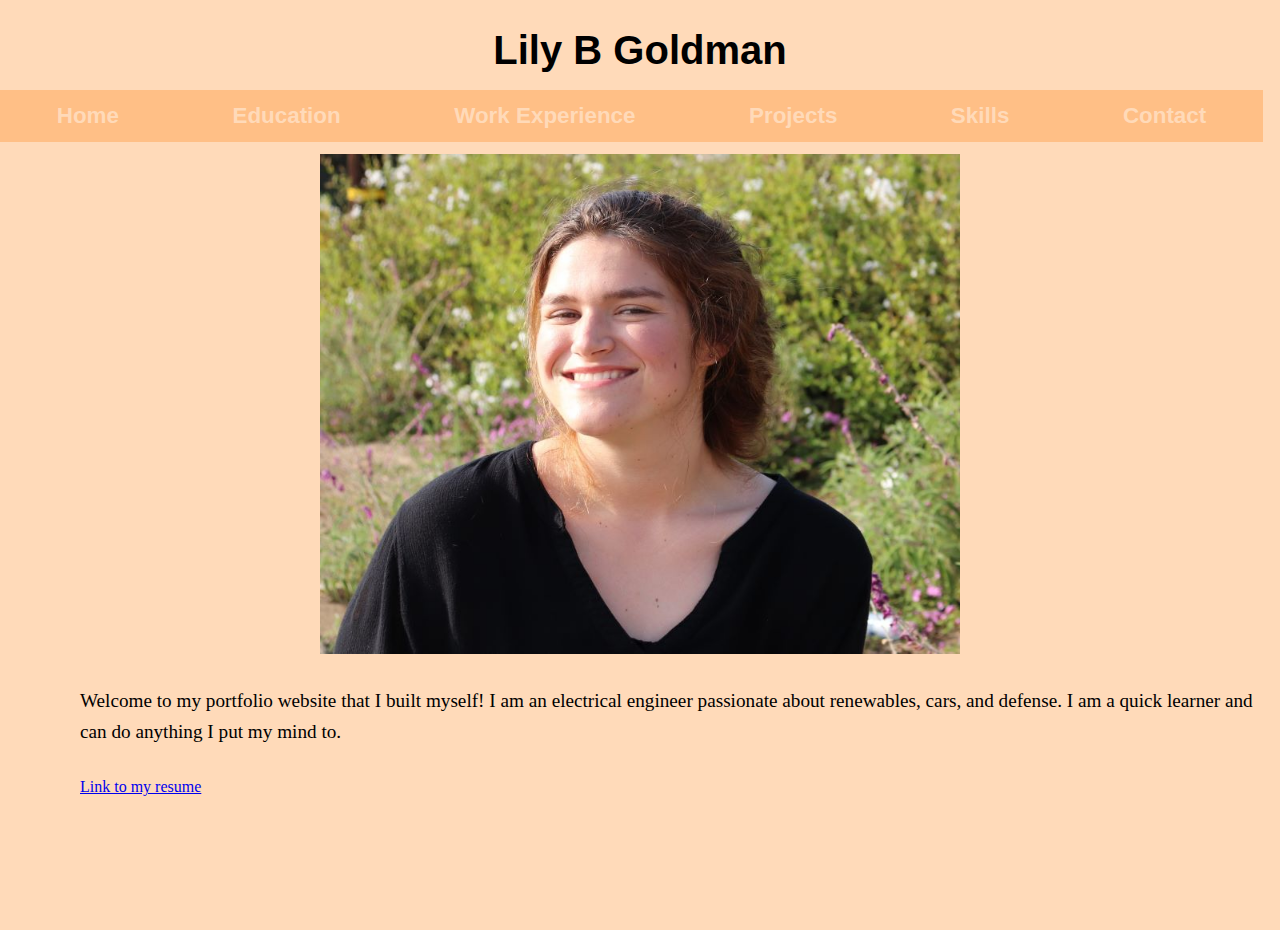
<file: index.html>
<!-- The homepage can include a brief introduction and links to other sections. -->
<!-- You can also add your header and navigation here. -->

<!-- index.html -->

<!DOCTYPE html>
<html lang="en">
<head>
    <meta charset="UTF-8">
    <meta name="viewport" content="width=device-width, initial-scale=1.0">
    <title>Lily Goldman</title>
    <link rel="stylesheet" href="styles.css">
</head>
<body>
    <!-- Header and Navigation Menu (same as in previous examples) -->
     <!-- Navigation Menu -->
    
    <main>
        <!-- Vertical Alignment Container -->
        <div class="vertical-align-container">
            <!-- Header Section -->
            <header>
                <h1>Lily B Goldman</h1>
                
                <!-- Navigation Menu -->
                <nav>
                    <ul>
                        <li><a href="index.html">Home</a></li>
                        <li><a href="education.html">Education</a></li>
                        <li><a href="experience.html">Work Experience</a></li>
                        <li><a href="projects.html">Projects</a></li>
                        <li><a href="skills.html">Skills</a></li>
                        <li><a href="contact.html">Contact</a></li>
                    </ul>
                </nav>
                <br> </br>
                <br> </br>
                <img src="profile.JPG" alt="Your Profile Picture" width="500" height="500" class="center">
                <br> </br>
                <!-- Introduction -->
                <p>Welcome to my portfolio website that I built myself! I am an electrical engineer passionate 
                    about renewables, cars, and defense. I am a quick learner and can do anything I put my mind to.</p>
                <!-- Resume Link -->
                <br> </br>
                <a href="LilyGoldman_2025_Resume.pdf" class="right-link" >Link to my resume</a>
                <br> </br>
            </header>
        </div>
    </main>
      

    
    <script>
        // JavaScript for responsive menu toggle
        const menuToggle = document.querySelector(".menu-toggle");
        const navLinks = document.querySelector(".nav-links");
    
        menuToggle.addEventListener("click", () => {
            navLinks.classList.toggle("show");
        });
    </script>
</body>
</html>
</file>
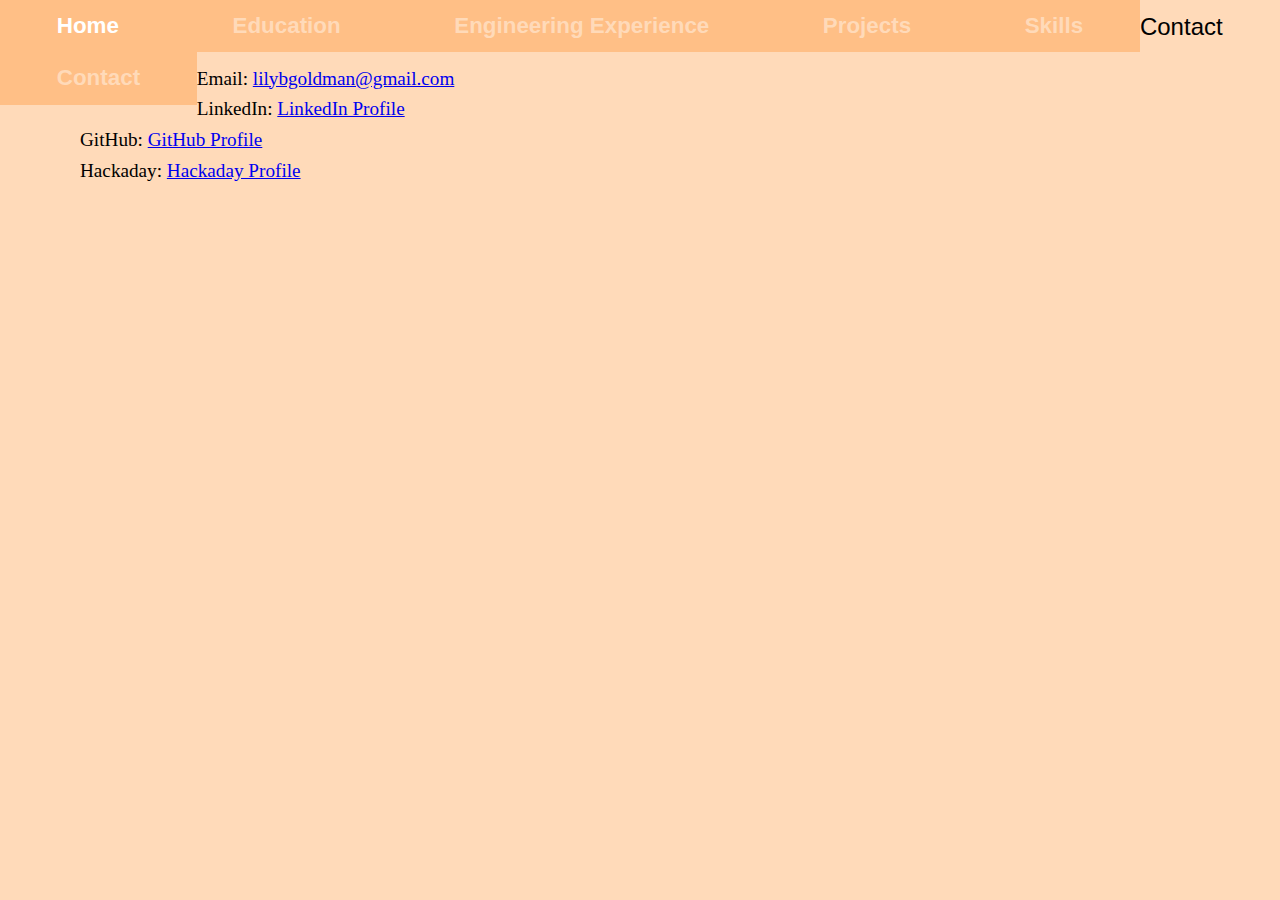
<file: contact.html>
<!-- Structure the Contact page with your contact information. -->
<!-- Include the header and navigation as well. -->
<!-- contact.html -->

<!DOCTYPE html>
<html lang="en">
<head>
    <meta charset="UTF-8">
    <meta name="viewport" content="width=device-width, initial-scale=1.0">
    <title>Contact - Electrical Engineering</title>
    <link rel="stylesheet" href="styles.css">
</head>
<body>
    <!-- Header and Navigation Menu (same as in previous examples) -->
    <!-- Navigation Menu -->
    <nav>
        <ul>
            <li><a href="index.html">Home</a></li>
            <li><a href="education.html">Education</a></li>
            <li><a href="experience.html">Engineering Experience</a></li>
            <li><a href="projects.html">Projects</a></li>
            <li><a href="skills.html">Skills</a></li>
            <li><a href="contact.html">Contact</a></li>
        </ul>
    </nav>
    <!-- Main Content Section -->
    <main>
        <!-- Contact Section -->
        <section id="contact">
            <h2>Contact</h2>
            
            <!-- Email -->
            <p>Email: <a href="mailto:lilybgoldman@gmail.com">lilybgoldman@gmail.com</a></p>
            
            <!-- LinkedIn -->
            <p>LinkedIn: <a href="https://www.linkedin.com/in/lily-b-goldman/" target="_blank">LinkedIn Profile</a></p>
            
            <!-- GitHub -->
            <p>GitHub: <a href="https://github.com/Lilybg" target="_blank">GitHub Profile</a></p>
            
            <!-- Hackaday -->
            <p>Hackaday: <a href="https://hackaday.io/Lilybg" target="_blank">Hackaday Profile</a></p>
        </section>
    </main>

    <!-- Footer (same as in previous examples) -->
</body>
</html>
</file>
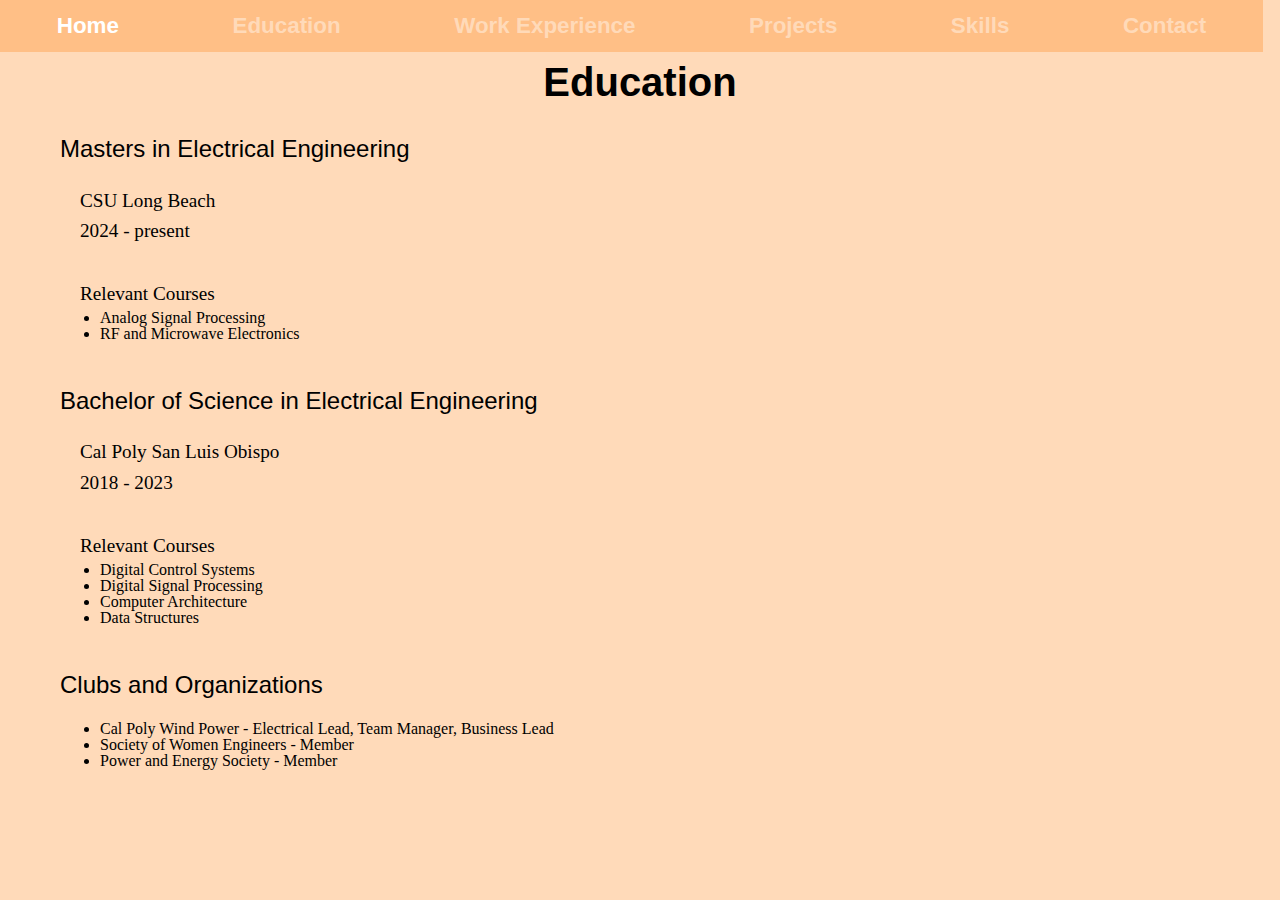
<file: education.html>
<!-- Structure the Education page with your academic details. -->
<!-- Include the header and navigation as well. -->
<!-- education.html -->

<!DOCTYPE html>
<html lang="en">
<head>
    <meta charset="UTF-8">
    <meta name="viewport" content="width=device-width, initial-scale=1.0">
    <title>Your Education - Lily Goldman</title>
    <link rel="stylesheet" href="styles.css">
</head>
<body>
    <main>
        <!-- Skills Section -->
        <nav>
            <ul>
                <li><a href="index.html">Home</a></li>
                <li><a href="education.html">Education</a></li>
                <li><a href="experience.html">Work Experience</a></li>
                <li><a href="projects.html">Projects</a></li>
                <li><a href="skills.html">Skills</a></li>
                <li><a href="contact.html">Contact</a></li>
            </ul>
        </nav>
   
        <!-- Education Section -->
        <section id="education">
            <br> </br>
            <h1>Education</h1>
            <h2>Masters in Electrical Engineering</h2>
            <p>CSU Long Beach</p>
            <p>2024 - present</p>
            
            <!-- List of Classes -->
            <br> </br>
            <p>Relevant Courses</p>
            <ul class="with-bullets">
                <li>Analog Signal Processing</li> 
                <li>RF and Microwave Electronics</li>
            </ul>
            
            <br> </br>
            <h2>Bachelor of Science in Electrical Engineering</h2>
            <p>Cal Poly San Luis Obispo</p>
            <p>2018 - 2023</p>
            
            <!-- List of Classes -->
            <br> </br>
            <p>Relevant Courses</p>
            <ul class="with-bullets">
                <li>Digital Control Systems</li> 
                <li>Digital Signal Processing</li>
                <li>Computer Architecture</li>
                <li>Data Structures</li>
                <!-- Add more courses as needed -->
            </ul>
            
        
            <!-- Clubs and Organizations -->
            <br> </br>
            <h2>Clubs and Organizations</h2>
            <ul class="with-bullets">
                <li>Cal Poly Wind Power - Electrical Lead, Team Manager, Business Lead</li>
                <li>Society of Women Engineers - Member</li>
                <li>Power and Energy Society - Member</li>
                <!-- Add more clubs and roles as needed -->
            </ul>

            </section>
            <br> </br>
    </main>

    <!-- Footer (same as in previous examples) -->
</body>
</html>
</file>
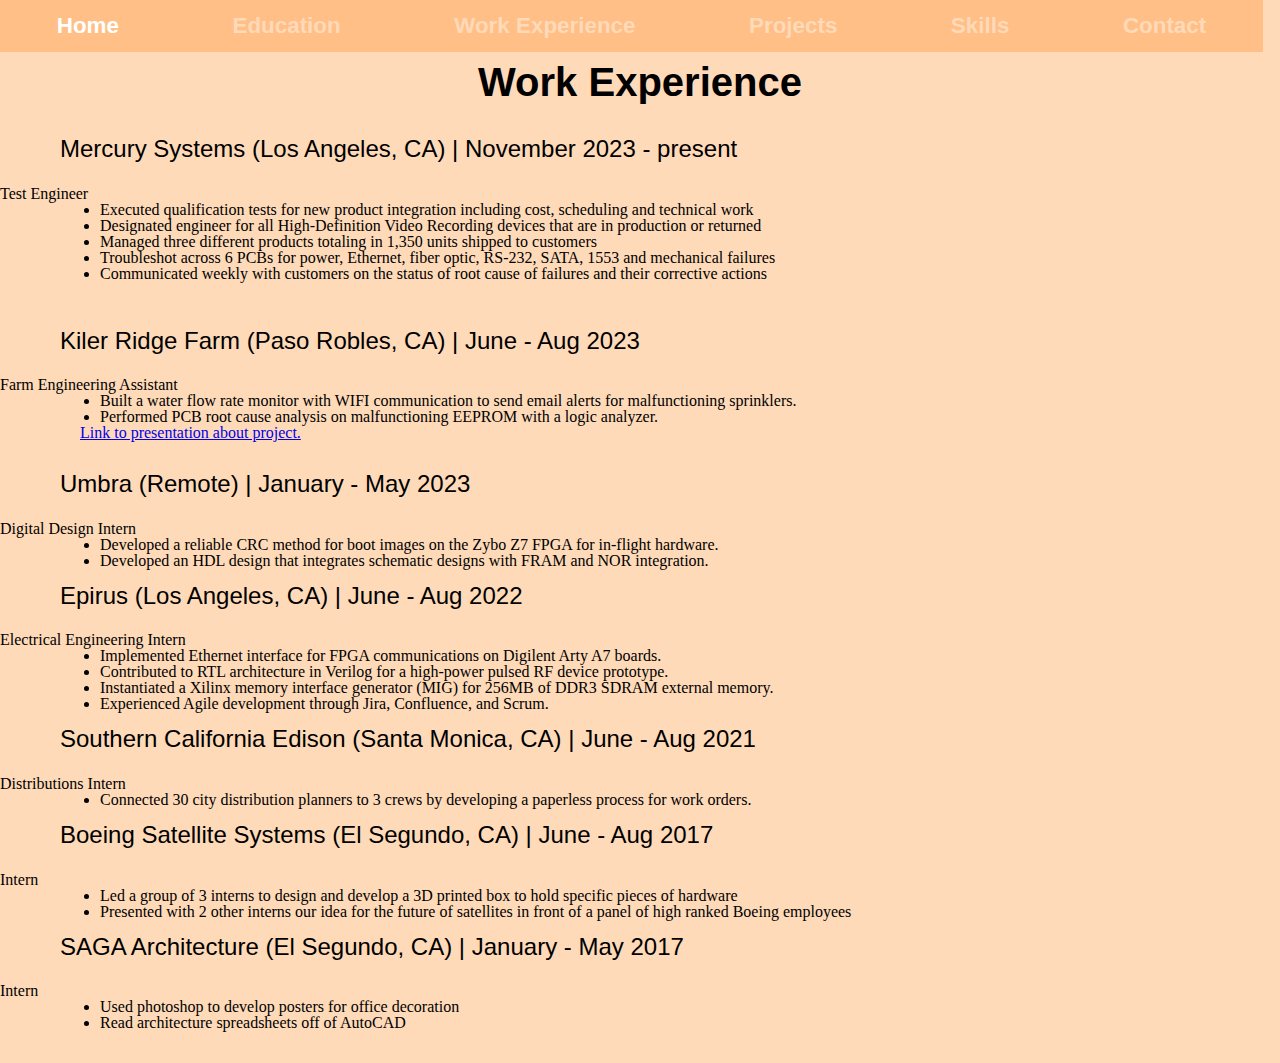
<file: experience.html>
<!-- Structure the Internships page with your internship details. -->
<!-- Include the header and navigation as well. -->
<!-- internships.html -->

<!DOCTYPE html>
<html lang="en">
<head>
    <meta charset="UTF-8">
    <meta name="viewport" content="width=device-width, initial-scale=1.0">
    <title>Experience - Lily Goldman</title>
    <link rel="stylesheet" href="styles.css">
</head>
<body>
    <!-- Header and Navigation Menu (same as in previous examples) -->
    <main>
        <!-- Skills Section -->
        <nav>
            <ul>
                <li><a href="index.html">Home</a></li>
                <li><a href="education.html">Education</a></li>
                <li><a href="experience.html">Work Experience</a></li>
                <li><a href="projects.html">Projects</a></li>
                <li><a href="skills.html">Skills</a></li>
                <li><a href="contact.html">Contact</a></li>
            </ul>
        </nav>

        <!-- MErcury Systems -->
        <br> </br>
        <article>
            <h1>Work Experience</h1>
            <h2>Mercury Systems (Los Angeles, CA) | November 2023 - present</h2>
            <h3>Test Engineer</h3>
            <ul class="with-bullets">
                <li>Executed qualification tests for new product integration including cost, scheduling and technical work</li>
                <li>Designated engineer for all High-Definition Video Recording devices that are in production or returned </li>
                <li>Managed three different products totaling in 1,350 units shipped to customers</li>
                <li>Troubleshot across 6 PCBs for power, Ethernet, fiber optic, RS-232, SATA, 1553 and mechanical failures</li>
                <li>Communicated weekly with customers on the status of root cause of failures and their corrective actions</li>
            </ul>
        </article>

       
        <!-- Kiler Ridge Farm Engineering Assistant -->
        <br> </br>
        <article>
    
            <h2>Kiler Ridge Farm (Paso Robles, CA) | June - Aug 2023</h2>
            <h3>Farm Engineering Assistant</h3>
            <ul class="with-bullets">
                <li>Built a water flow rate monitor with WIFI communication to send email alerts for malfunctioning sprinklers.</li>
                <li>Performed PCB root cause analysis on malfunctioning EEPROM with a logic analyzer.</li>
            </ul>
            <a href="Kiler Ridge.pdf" class="right-link"  >Link to presentation about project.</a>
        </article>
        <!-- Umbra Digital Design Intern -->
        <article>
            <br> </br>
            <h2>Umbra (Remote) | January - May 2023</h2>
            <h3>Digital Design Intern</h3>
            <ul class="with-bullets">
                <li>Developed a reliable CRC method for boot images on the Zybo Z7 FPGA for in-flight hardware.</li>
                <li>Developed an HDL design that integrates schematic designs with FRAM and NOR integration.</li>
            </ul>
        </article>

        <!-- Epirus Electrical Engineering Intern -->
        <article>
            <h2>Epirus (Los Angeles, CA) | June - Aug 2022</h2>
            <h3>Electrical Engineering Intern</h3>
            <ul class="with-bullets">
                <li>Implemented Ethernet interface for FPGA communications on Digilent Arty A7 boards.</li>
                <li>Contributed to RTL architecture in Verilog for a high-power pulsed RF device prototype.</li>
                <li>Instantiated a Xilinx memory interface generator (MIG) for 256MB of DDR3 SDRAM external memory.</li>
                <li>Experienced Agile development through Jira, Confluence, and Scrum.</li>
            </ul>
        </article>

        <!-- Southern California Edison Distributions Intern -->
        <article>
            <h2>Southern California Edison (Santa Monica, CA) | June - Aug 2021</h2>
            <h3>Distributions Intern</h3>
            <ul class="with-bullets">
                <li>Connected 30 city distribution planners to 3 crews by developing a paperless process for work orders.</li>
            </ul>
        </article>

        <article>
            <h2>Boeing Satellite Systems (El Segundo, CA) | June - Aug 2017</h2>
            <h3>Intern</h3>
            <ul class="with-bullets">
                <li>Led a group of 3 interns to design and develop a 3D printed box 
                    to hold specific pieces of hardware</li>
                <li>Presented with 2 other interns our idea for the future of satellites in front of a panel of high ranked
                    Boeing employees</li>
            </ul>
        </article>

        <article>
            <h2>SAGA Architecture (El Segundo, CA) | January - May 2017</h2>
            <h3>Intern</h3>
            <ul class="with-bullets">
                <li>Used​ ​photoshop​ ​to​ ​develop​ ​posters​ ​for​ ​office​ ​decoration</li>
                <li>Read​ ​architecture​ ​spreadsheets​ ​off​ ​of​ ​AutoCAD</li>
            </ul>
        </article>
        <br> </br>
    </main>

    <!-- Footer (same as in previous examples) -->
</body>
</html>
</file>
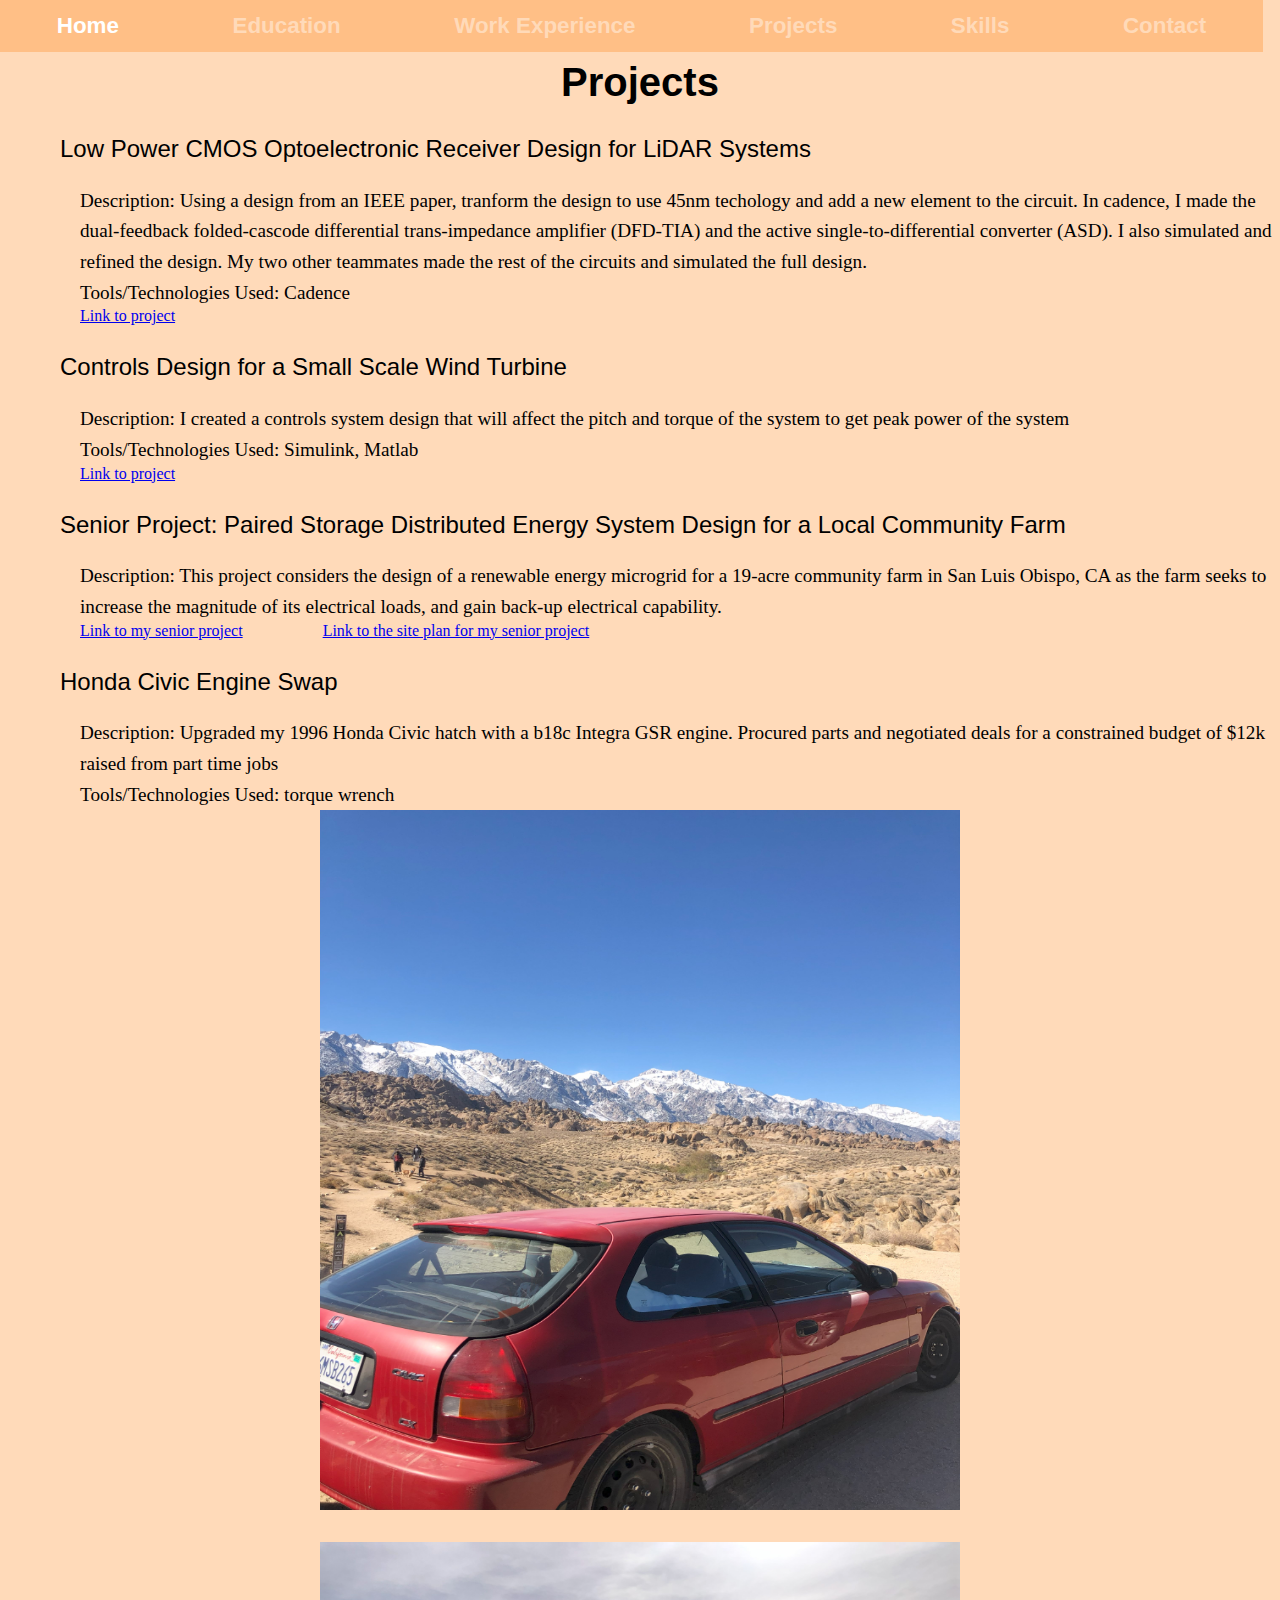
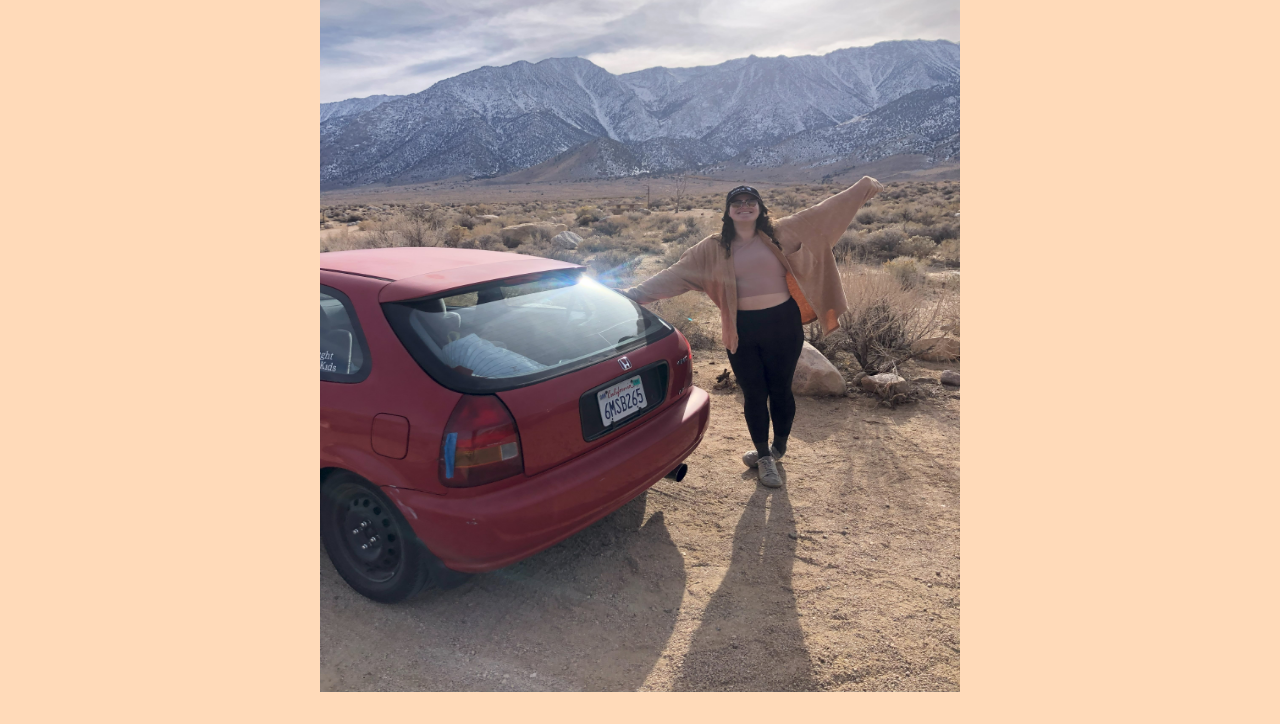
<file: projects.html>
<!-- Structure the Projects page with details of your engineering projects. -->
<!-- Include the header and navigation as well. -->
<!-- projects.html -->

<!DOCTYPE html>
<html lang="en">
<head>
    <meta charset="UTF-8">
    <meta name="viewport" content="width=device-width, initial-scale=1.0">
    <title>Projects - Lily Goldman</title>
    <link rel="stylesheet" href="styles.css">
</head>

<body>
    <main>
    <!-- Skills Section -->
    <nav>
        <ul>
            <li><a href="index.html">Home</a></li>
            <li><a href="education.html">Education</a></li>
            <li><a href="experience.html">Work Experience</a></li>
            <li><a href="projects.html">Projects</a></li>
            <li><a href="skills.html">Skills</a></li>
            <li><a href="contact.html">Contact</a></li>
        </ul>
    </nav>
    
    <!-- Main Content Section -->
    
        <!-- Projects Section -->
        <section id="projects">
            <br> </br>
            <h1>Projects</h1>
            
            <!-- Project 1 -->
            <article class="project">
                <h2>Low Power CMOS Optoelectronic Receiver Design for LiDAR Systems</h2>
                <p>Description: Using a design from an IEEE paper, tranform the design to use 45nm techology and 
                    add a new element to the circuit. In cadence, I made the dual-feedback folded-cascode differential
                    trans-impedance amplifier (DFD-TIA) and the active single-to-differential converter (ASD). I also 
                    simulated and refined the design. My two other teammates made the rest of the circuits and simulated the 
                    full design.
                </address></p>
                <p>Tools/Technologies Used: Cadence</p>
                <a href="Final Report.docx.pdf" class="right-link" >Link to project</a>
                <br> </br>
            </article>

            
            <!-- Project 2 -->
            <article class="project">
                <h2>Controls Design for a Small Scale Wind Turbine</h2>
                <p>Description: I created a controls system design that will 
                    affect the pitch and torque of the system to get peak power of the system </p>
                <p>Tools/Technologies Used: Simulink, Matlab</p>
                <a href="Pitching System for Small Scale Wind Turbine.pdf" class="right-link" >Link to project</a>
                <br> </br>
            </article>

            <!-- Project 2 -->
            <article class="project">
            <h2>Senior Project: Paired Storage Distributed Energy System
                Design for a Local Community Farm</h2>
                <p>Description: This project considers the design of a renewable energy microgrid for a
                    19-acre community farm in San Luis Obispo, CA as the farm seeks to increase the
                    magnitude of its electrical loads, and gain back-up electrical capability.</p>
                <a href="Senior Project Report.pdf" class="right-link"  >Link to my senior project</a>
                <a href="Site Plan Sheets.pdf" class="right-link" >Link to the site plan for my senior project</a>
                <br> </br>
            </article>

            <!-- Project 2 -->
            <article class="project">
                <h2>Honda Civic Engine Swap</h2>
                <p>Description: Upgraded my 1996 Honda Civic hatch with a b18c Integra GSR engine. Procured parts and negotiated deals for a constrained budget of $12k raised from part time jobs</p>
                <p>Tools/Technologies Used: torque wrench</p>
                <img src="honda1.jpg" alt="My Honda Civic" width="400" height="700" class="center">
                <br> </br>
                <img src="honda2.jpg" alt="My Honda Civic" width="400" height="750" class="center">
            </article>
            
            <!-- Add more projects as necessary -->
        </section>
        <br> </br>
    </main>

    <!-- Footer (same as in previous examples) -->
</body>
</html>
</file>
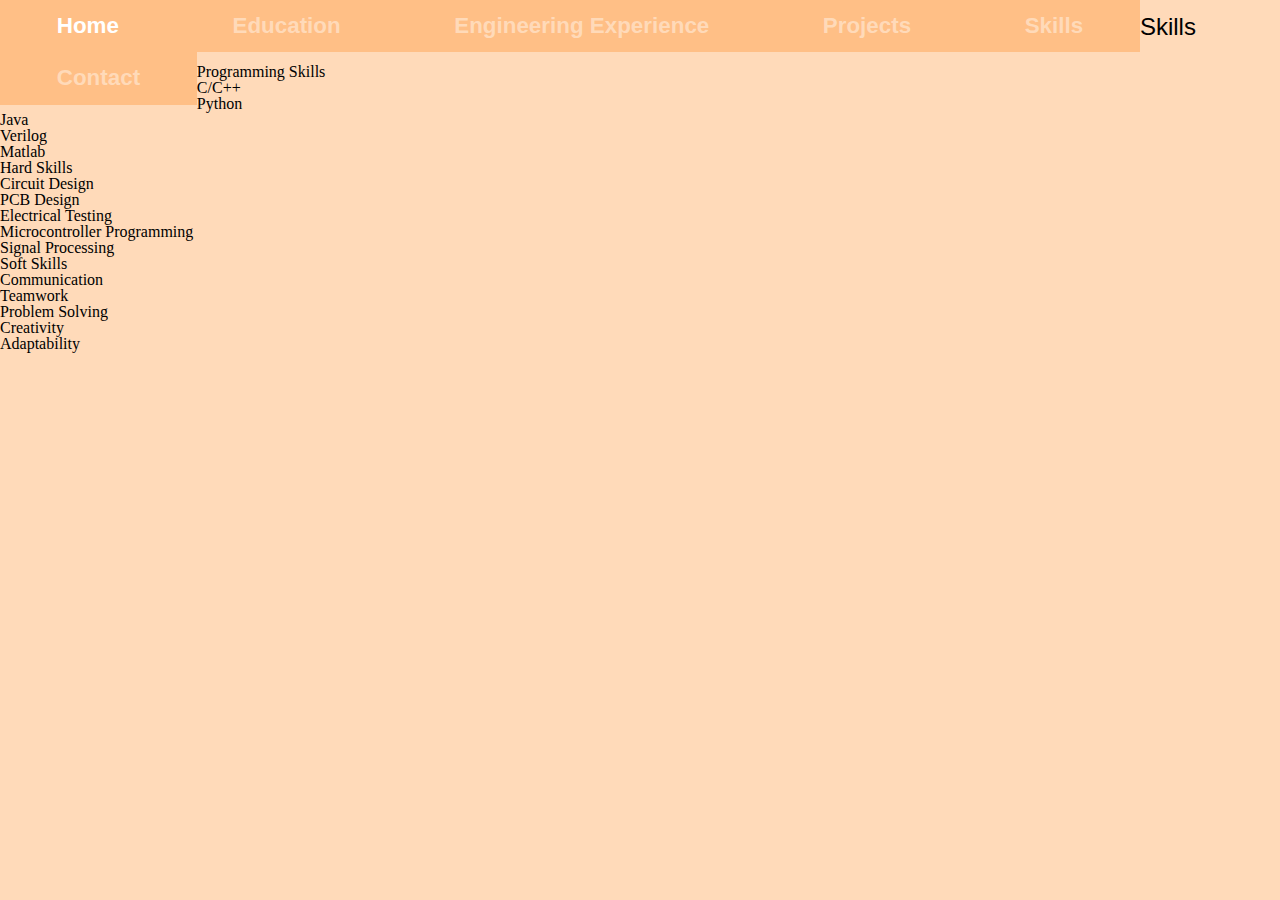
<file: skills.html>
<!-- Structure the Skills page to list your technical skills. -->
<!-- Include the header and navigation as well. -->
<!-- skills.html -->

<!DOCTYPE html>
<html lang="en">
<head>
    <meta charset="UTF-8">
    <meta name="viewport" content="width=device-width, initial-scale=1.0">
    <title>Skills - Electrical Engineering</title>
    <link rel="stylesheet" href="styles.css">
</head>
<body>
    <!-- Header and Navigation Menu (same as in previous examples) -->

    <!-- Main Content Section -->
    <main>
        <!-- Skills Section -->
        <nav>
            <ul>
                <li><a href="index.html">Home</a></li>
                <li><a href="education.html">Education</a></li>
                <li><a href="experience.html">Engineering Experience</a></li>
                <li><a href="projects.html">Projects</a></li>
                <li><a href="skills.html">Skills</a></li>
                <li><a href="contact.html">Contact</a></li>
            </ul>
        </nav>
        <section id="skills">
            <h2>Skills</h2>

            <!-- Programming Skills -->
            <div class="skill-category">
                <h3>Programming Skills</h3>
                <ul>
                    <li>C/C++</li>
                    <li>Python</li>
                    <li>Java</li>
                    <li>Verilog</li>
                    <li>Matlab</li>
                    <!-- Add more programming skills as needed -->
                </ul>
            </div>

            <!-- Hard Skills -->
            <div class="skill-category">
                <h3>Hard Skills</h3>
                <ul>
                    <li>Circuit Design</li>
                    <li>PCB Design</li>
                    <li>Electrical Testing</li>
                    <li>Microcontroller Programming</li>
                    <li>Signal Processing</li>
                    <!-- Add more hard skills as needed -->
                </ul>
            </div>

             <!-- Soft Skills -->
             <div class="skill-category">
                <h3>Soft Skills</h3>
                <ul>
                    <li>Communication</li>
                    <li>Teamwork</li>
                    <li>Problem Solving</li>
                    <li>Creativity</li>
                    <li>Adaptability</li>
                    <!-- Add more soft skills as needed -->
                </ul>
            </div>
        </section>
    </main>

    <!-- Footer (same as in previous examples) -->
</body>
</html>
</file>
<file: styles.css>
/*This is my 377 FoCo Web Page Project using Eric Meyer's reset at the top of my page -- your CSS starts on line 56 */



/* http://meyerweb.com/eric/tools/css/reset/ 
   v2.0 | 20110126
   License: none (public domain)
*/

html, body, div, span, applet, object, iframe,
h1, h2, h3, h4, h5, h6, p, blockquote, pre,
a, abbr, acronym, address, big, cite, code,
del, dfn, em, img, ins, kbd, q, s, samp,
small, strike, strong, sub, sup, tt, var,
b, u, i, center,
dl, dt, dd, ol, ul, li,
fieldset, form, label, legend,
table, caption, tbody, tfoot, thead, tr, th, td,
article, aside, canvas, details, embed, 
figure, figcaption, footer, header, hgroup, 
menu, nav, output, ruby, section, summary,
time, mark, audio, video {
	margin: 0;
	padding: 0;
	border: 0;
	font-size: 100%;
	font: inherit;
	vertical-align: baseline;
}
/* HTML5 display-role reset for older browsers */
article, aside, details, figcaption, figure, 
footer, header, hgroup, menu, nav, section {
	display: block;
}
body {
	line-height: 1;
}
ol, ul {
	list-style: none;
}
blockquote, q {
	quotes: none;
}
blockquote:before, blockquote:after,
q:before, q:after {
	content: '';
	content: none;
}
table {
	border-collapse: collapse;
	border-spacing: 0;
}



/* ---------- This is the beginning of my 377 FoCo Web Page Project ------------ */

html, body {
  height: 100%;
  width: 100%;
  padding: 0;
  margin: 0;
  background:#FFDAB9;
}

.center {
    display: block;
    margin-left: auto;
    margin-right: auto;
    width: 50%;
  }

div.fixed {
	position: fixed;
	bottom: 0;
	right: 0;
	width: 30px;
	border: 3px solid #73AD21;
}

#logo {
    /*
	position: absolute;
  	top: 2px;
	right: 2px;
	max-width: 5%;
    */
	text-align: center;
}

h1 {

	font-family: acumin-pro-extra-condensed, sans-serif;
	font-weight: 700;
	font-style: normal;
	font-size: 2.5em;
    margin: 30px auto 20px auto;
    color: rgb(0, 0, 0);
    text-align: center;
}

h2 {
	font-family: acumin-pro-semi-condensed, sans-serif;
	font-weight: 400;
	font-style: normal;
	font-size: 1.5em;
    line-height: 1.4;
    color: rgb(0, 0, 0);
    padding: 10px 0px;
    margin: 0px auto 10px auto;
    margin-left: 60px;
}

p {
	font-family: 'Zen Loop';
	font-size: 1.2em;
    line-height: 1.6;
	margin-left: 80px;
    color: rgb(0, 0, 0);
}

nav {
	font-family: acumin-pro, sans-serif;
	font-weight: 400;
	font-style: normal;
	font-size: 1.4em;
	width: 100%;
	margin: 0 auto;
	text-align: center;
	margin-top: 0em; 
}  
  
ul {
	list-style-type: none;
	margin: 0;
	padding: 0;
}

ul.with-bullets {
    list-style: disc; /* You can use 'circle' or 'square' for different bullet styles */
    margin-left: 100px; /* Adjust the left margin to control the space between bullet points and text */
}

nav li{

	float: left;
}

nav a{
	display: block;
	color: #FFDAB9;
	text-align: center;
	padding: 15px 56.75px;
	text-decoration: none;
	font-weight: bold;
    background: #FFBF86;
}

a:hover {
	color: white;
}

.right-link {
    float: left; /* Float the link to the right */
    margin-left: 80px;
	/* You can also add additional styles if needed */
}

/*#FFDAB9; /* Soft Peach */
</file>
